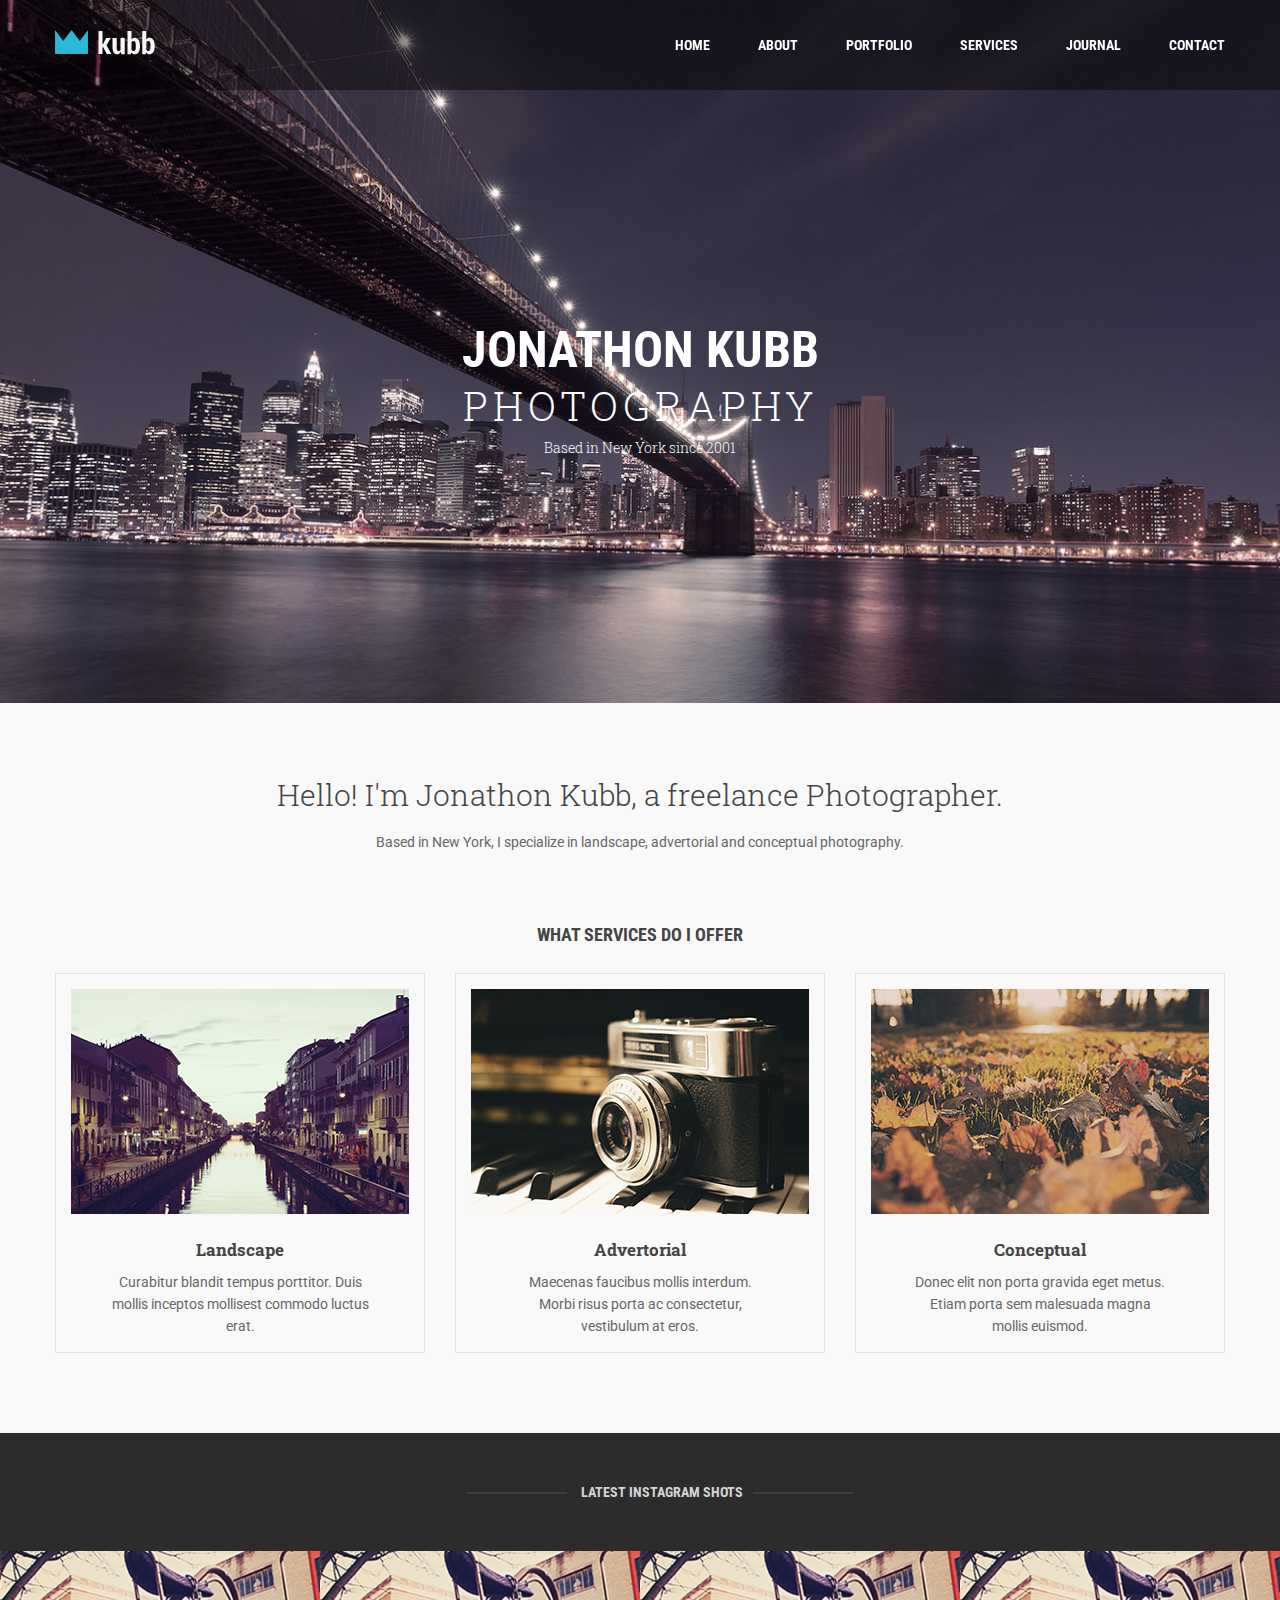
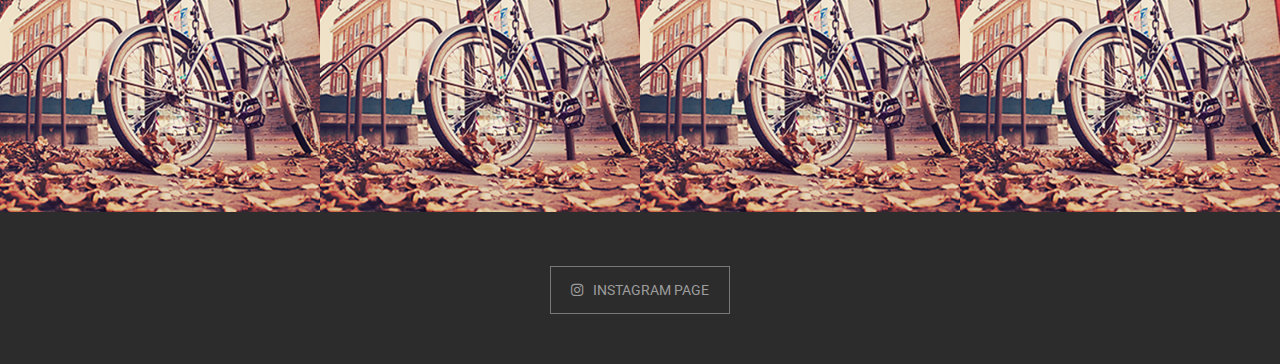
<file: index.html>
<!DOCTYPE html>
<html lang="en">
<head>
    <meta charset="UTF-8">
    <meta name="viewport" content="width=device-width, initial-scale=1.0">
    <title>Class Assignment#09 Psd to html</title>
    <!-- all google fonts start -->
    <link href="https://fonts.googleapis.com/css2?family=Roboto+Condensed:wght@300;400;700&family=Roboto+Slab:wght@200;300;400;500;700;800;900&family=Roboto:wght@300;400;500;700;900&display=swap" rel="stylesheet">
    <!-- all google fonts end -->
    <!-- all css file start -->
    <link rel="stylesheet" href="css/all.min.css">
    <link rel="stylesheet" href="css/style.css">
      <!-- all css file end -->
</head>
<body>
  <!-- header part start -->
  <section class="header_part">
  <div class="container">
    <div class="logo_with_menu">
      <div class="logo">
        <img src="images/kubb-logo.png" alt="kubb-logo">
      </div>
      <div class="menu">
        <ul>
          <li><a href="#">Home</a></li>
          <li><a href="#">About</a></li>
          <li><a href="#">Portfolio</a></li>
          <li><a href="#">Services</a></li>
          <li><a href="#">Journal</a></li>
          <li><a href="#">Contact</a></li>
        </ul>
      </div>
    </div>

  
  </div>
  </section>
  <!-- header part end -->
  
   <!-- banner part start -->
  <section id="banner_part">
    <div class="banner_text">
      <h1>Jonathon Kubb</h1>
      <h3>Photography</h3>
      <p>Based in New York since 2001</p>
    </div>
    
  </section>
  
 <!-- service part start -->
 <section id="service_part">
  <div class="container">
    <div class="service_text">
      <h4>Hello! I'm Jonathon Kubb, a freelance Photographer.</h4>
      <p>Based in New York, I specialize in landscape, advertorial and conceptual photography.</p>
      <h3>What services do I offer</h3>
    </div>
    <div class="service_item_part">
      <div class="service_item">
        <div class="images_item">
        <img src="images/kubb-service_item-im.jpg" alt="kubb-service_item-im"></div>
        <div class="item_text">
          <h3>Landscape</h3>
          <p>Curabitur blandit tempus porttitor. Duis mollis inceptos mollisest commodo luctus erat. </p>
        </div>
      </div>

      <div class="service_item">
        <div class="images_item">
        <img src="images/kubb-service_item-two.jpg" alt="kubb-service_item-two"></div>
        <div class="item_text">
          <h3>Advertorial </h3>
          <p>Maecenas faucibus mollis interdum. Morbi risus porta ac consectetur, vestibulum at eros.</p>
        </div>
      </div>

      <div class="service_item mr">
        <div class="images_item">
        <img src="images/kubb-service_item-three.jpg" alt="kubb-service_item-three"></div>
        <div class="item_text">
          <h3>Conceptual</h3>
          <p>Donec elit non porta gravida eget metus. Etiam porta sem malesuada magna mollis euismod.</p>
        </div>
      </div>



    </div>
  </div>

 </section>
  <!-- service part end -->

  <!-- instagram part start -->
  <section id="instagram_part">
    <div class="container">
      <div class="insta_text">
        <h3>Latest instagram shots</h3>
      </div>
    </div>

    <div class="insta_shorts_part">
      <div class="insta_shorts_item">
        <img src="images/insta_shorts_picture.jpeg" alt="insta_shorts_picture">
      </div>
      <div class="insta_shorts_item">
        <img src="images/insta_shorts_picture.jpeg" alt="insta_shorts_picture">
      </div>
      <div class="insta_shorts_item">
        <img src="images/insta_shorts_picture.jpeg" alt="insta_shorts_picture">
      </div>
      <div class="insta_shorts_item">
        <img src="images/insta_shorts_picture.jpeg" alt="insta_shorts_picture">
      </div> 
      </div>

      <div class="container">
        <div class="insta_batton">
          <a href="#"><i class="fa-brands fa-instagram"></i>Instagram page</a>
        </div>
      </div>



  </section>












  <!-- instagram part end -->









  <!-- header part start -->
  <!-- header part end -->
    
</body>
</html>
</file>
<file: css/style.css>
/* All common css start */
*{
    margin: 0;
    padding: 0;
}
ul,ol{
    list-style-type: none;
}
a{
    text-decoration: none;
    display: inline-block;
}
h1,h2,h3,h4,h5,h6,p{
    margin: 0;
    padding: 0;
    line-height: 0.8;
}
.mr{
    margin-right: 0 !important;
}
.container{
    width: 1170px;
    margin: auto;
}
/* All common css end */

/* header part start  */
.header_part{
    background:rgba(0, 0, 0, 0.44);
    position: fixed;
    top: 0%;
    left: 0%;
    width: 100%;
}
.logo_with_menu{
    display: flex;
}
.logo{
    padding-top: 30px;
    width: 270px;
}
.menu{
    width: 900px;
    text-align: right;
}
.menu ul li{
    display: inline-block;
}
.menu ul li a{
    color: #fff;
    line-height: 90px;
    text-transform: uppercase;
    font-size: 14px;
    font-family: 'Roboto Condensed', sans-serif;
    padding-left: 44px;
    font-weight: 700;
    transition: .5s;

}
.menu ul li a:hover{
    color:#28b8d8 ;
}/* header part end  */

/* banner part start  */
#banner_part{
    padding-top: 330px;
    padding-bottom: 250px;
    background-image: url(../images/kubb-background-img.jpg);
    background-repeat: no-repeat;
    background-position: center;
    background-size: cover;
}
.banner_text{
    text-align: center;
}
.banner_text h1{
    color: #fff;
    text-transform: uppercase;
    font-size: 50px;
    font-family: 'Roboto Condensed', sans-serif;
    font-weight: 700;

}

.banner_text h3{
    color: #fff;
    text-transform: uppercase;
    font-size: 40px;
    font-family: 'Roboto Slab', serif;
    font-weight: 300;
    padding: 20px 0;
    letter-spacing: 5px;

}

.banner_text p{
    color: #fff;
    font-size: 14px;
    font-family: 'Roboto Slab', serif;
    font-weight: 300;

}
/* banner part end  */

/* service part start  */
#service_part{
    padding: 80px 0;
    background: #f9f9f9;
}
.service_text{
    text-align: center;
}
.service_text h4{
    color: #444444;
    font-size: 30px;
    font-family: 'Roboto Slab', serif;
    font-weight: 300;

}
.service_text p{
    color: #666666;
    font-size: 14px;
    font-family: 'Roboto', sans-serif;
    font-weight: 400;
    padding-bottom: 80px;
    padding-top: 30px;

}
.service_text h3{
    color: #444444;
    text-transform: uppercase;
    font-size: 18px;
    font-family: 'Roboto Condensed', sans-serif;
    font-weight: 700;
    padding-bottom: 30px;
}
.service_item_part{
    display: flex;
}
.service_item{
    width: 368px;
    border: 1px solid #e3e3e3;
    padding: 15px;
    margin-right: 30px;
}
.images_item img{
    width: 100%;
}
.item_text{
    padding: 0 40px;
    text-align: center;
}
.item_text h3{
    color: #444444;
    font-size: 17px;
    font-family: 'Roboto Slab', serif;
    font-weight: 700;
    padding-top: 25px;
    padding-bottom: 15px;
}
.item_text p{
    color: #666666;
    font-size: 14px;
    font-family: 'Roboto', sans-serif;
    font-weight: 400;
    line-height: 22px;
}
/* service part end  */

/* instagram part start  */
#instagram_part{
    padding:50px 0 ;
    background:#2c2c2c;
}
.insta_text{
    text-align: center;
}
.insta_text h3{
    color: #d5d5d5;
    text-transform: uppercase;
    font-size: 14px;
    font-family: 'Roboto Condensed', sans-serif;
    padding-left: 44px;
    font-weight: 700;
    position: relative;
    display: inline-block;
}
.insta_text h3::before{
    position: absolute;
    height: 1px;
    width: 100px;
    background: #535353;
    content:"";
    left: -70px;
    top: 50%;
    transform: translateY(-50%);

}
.insta_text h3::after{
    position: absolute;
    height: 1px;
    width: 100px;
    background: #535353;
    content:"";
    right: -110px;
    top: 50%;
    transform: translateY(-50%);
}

.insta_shorts_item{
    width: 25%;
}
.insta_shorts_item img{
    width: 100%;
}
.insta_shorts_part{
    display: flex;
    margin-top: 50px;
}
.insta_batton{
    text-align: center;
    margin-top: 50px;
}
.insta_batton a{
    padding: 15px 20px;
    border: 1px solid #797979;
    color: #9d9d9d;
    font-size: 14px;
    font-family: 'Roboto', sans-serif;
    font-weight: 400;
    text-transform: uppercase;  
}
.insta_batton i{
    margin-right: 10px;
}





/* instagram part end  */
</file>
